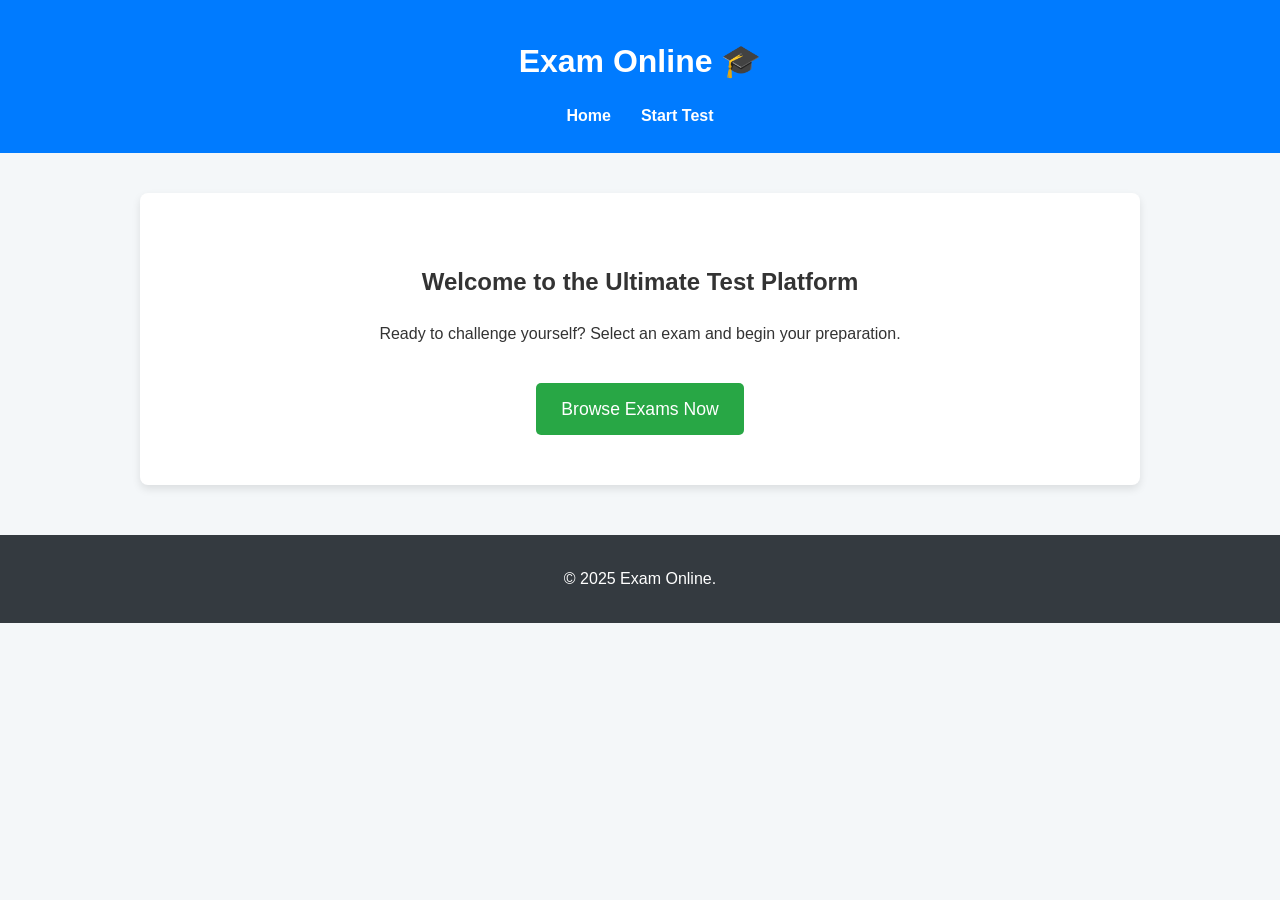
<file: index.html>
<!DOCTYPE html>
<html lang="en">
<head>
    <meta charset="UTF-8">
    <meta name="viewport" content="width=device-width, initial-scale=1.0">
    <title>Exam Online - Home</title>
    <link rel="stylesheet" href="styles.css"> 
</head>
<body>
    <header>
        <h1>Exam Online 🎓</h1>
        <nav>
            <ul>
                <li><a href="index.html">Home</a></li>
                <li><a href="exams.html">Start Test</a></li>
            </ul>
        </nav>
    </header>

    <main class="container">
        <section class="hero-section">
            <h2>Welcome to the Ultimate Test Platform</h2>
            <p>Ready to challenge yourself? Select an exam and begin your preparation.</p>
            <a href="exams.html" class="cta-button">Browse Exams Now</a>
        </section>
    </main>

    <footer>
        <p>&copy; 2025 Exam Online.</p>
    </footer>
</body>
</html>
</file>
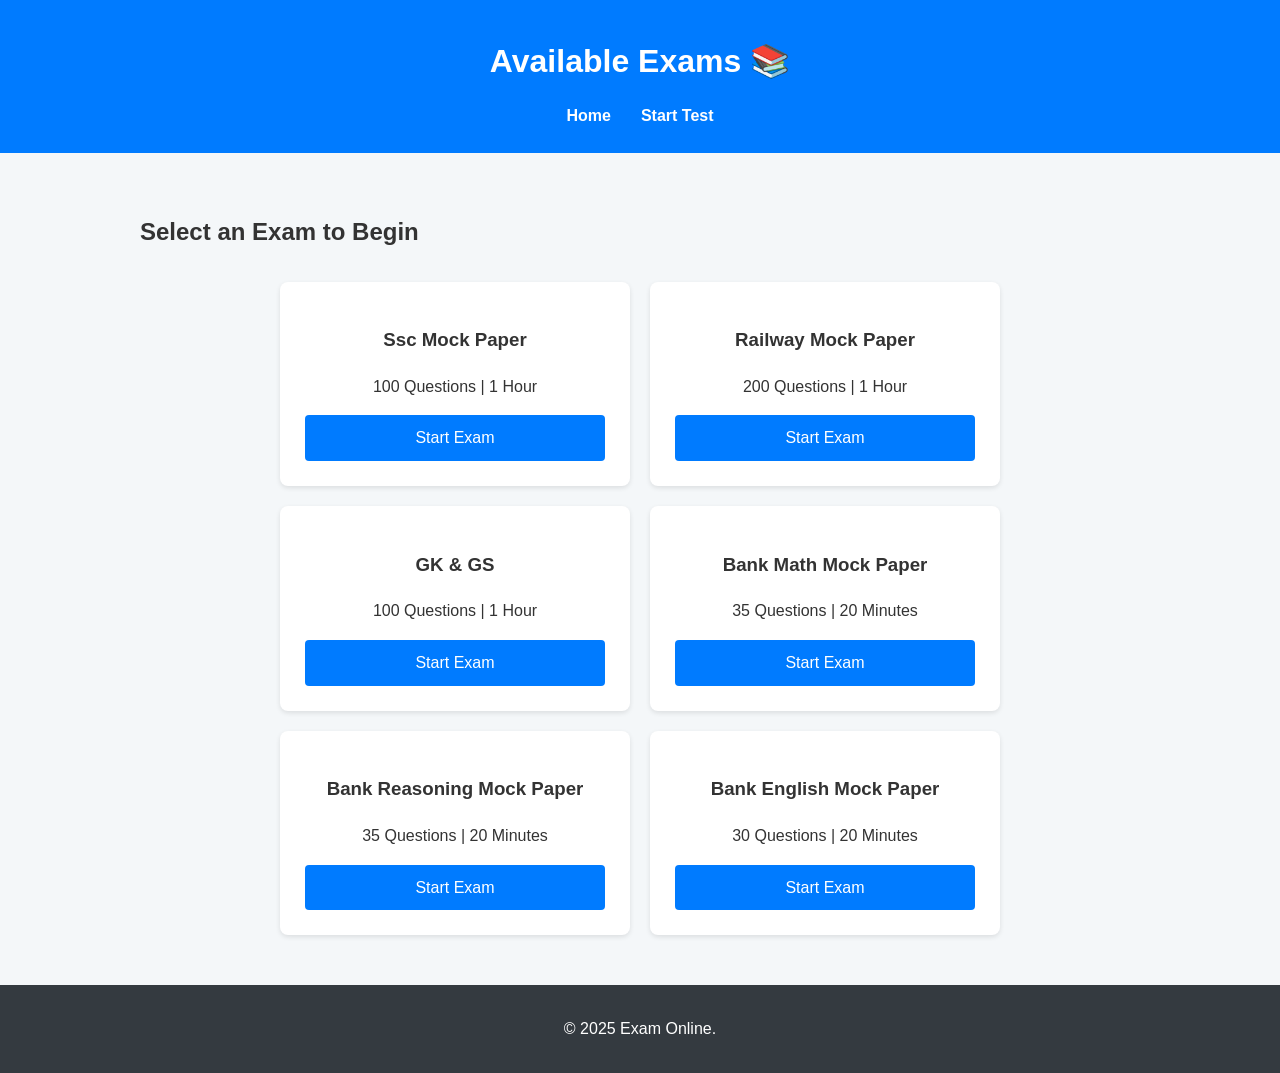
<file: exams.html>
<!DOCTYPE html>
<html lang="en">
<head>
    <meta charset="UTF-8">
    <meta name="viewport" content="width=device-width, initial-scale=1.0">
    <title>Available Exams</title>
    <link rel="stylesheet" href="styles.css"> 
</head>
<body>
    <header>
        <h1>Available Exams 📚</h1>
        <nav>
            <ul>
                <li><a href="index.html">Home</a></li>
                <li><a href="exams.html">Start Test</a></li>
            </ul>
        </nav>
    </header>

    <main class="container">
        <h2>Select an Exam to Begin</h2>
        <div class="exam-list">
            <div class="exam-card">
                <h3>Ssc Mock Paper</h3>
                <p>100 Questions | 1 Hour</p>
                <a href="ssc1.html" class="start-button">Start Exam</a>
            </div>
            <div class="exam-card">
                <h3>Railway Mock Paper</h3>
                <p>200 Questions | 1 Hour</p>
                <a href="test.html?exam=Railway" class="start-button">Start Exam</a>
            </div>
            <div class="exam-card">
                <h3>GK & GS </h3>
                <p>100 Questions | 1 Hour</p>
                <a href="gkgs.html" class="start-button">Start Exam</a>
            </div>
            
            <div class="exam-card">
                <h3>Bank Math Mock Paper</h3>
                <p>35 Questions | 20 Minutes</p>
                <a href="test.html?exam=Math" class="start-button">Start Exam</a>
            </div>
            <div class="exam-card">
                <h3>Bank Reasoning Mock Paper</h3>
                <p>35 Questions | 20 Minutes</p>
                <a href="test.html?exam=Reasoning" class="start-button">Start Exam</a>
            </div>
            <div class="exam-card">
                <h3>Bank English Mock Paper</h3>
                <p>30 Questions | 20 Minutes</p>
                <a href="test.html?exam=English" class="start-button">Start Exam</a>
            </div>
        </div>
    </main>

    <footer>
        <p>&copy; 2025 Exam Online.</p>
    </footer>
</body>

</html>
</file>
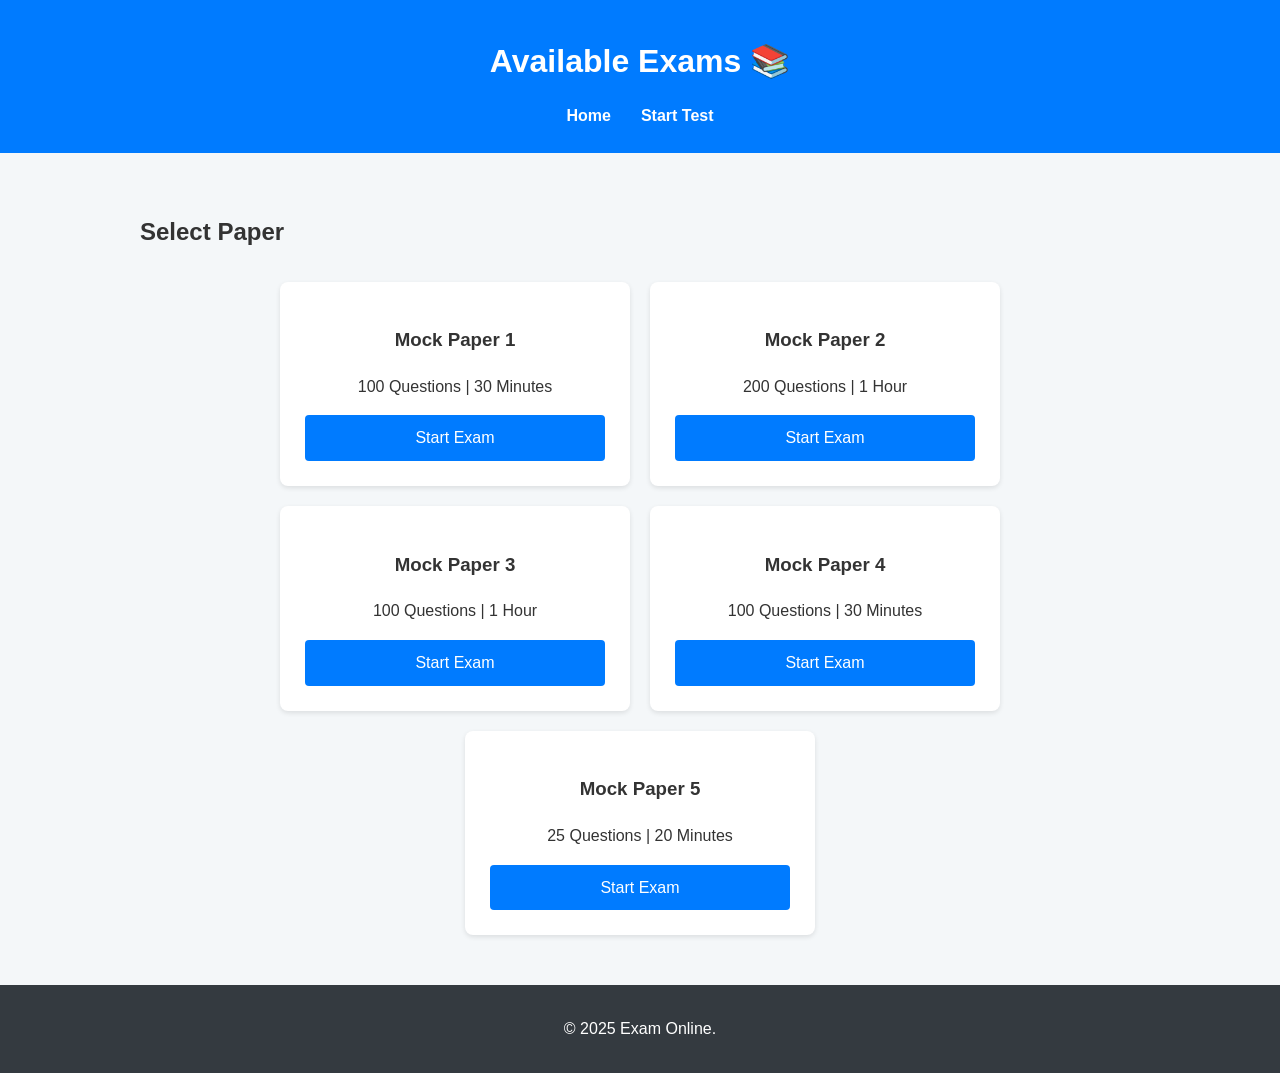
<file: gkgs.html>
<!DOCTYPE html>
<html lang="en">
<head>
    <meta charset="UTF-8">
    <meta name="viewport" content="width=device-width, initial-scale=1.0">
    <title>Available Exams</title>
    <link rel="stylesheet" href="styles.css"> 
</head>
<body>
    <header>
        <h1>Available Exams 📚</h1>
        <nav>
            <ul>
                <li><a href="index.html">Home</a></li>
                <li><a href="exams.html">Start Test</a></li>
            </ul>
        </nav>
    </header>

    <main class="container">
        <h2>Select Paper</h2>
        <div class="exam-list">
            <div class="exam-card">
                <h3>Mock Paper 1</h3>
                <p>100 Questions |  30 Minutes</p>
                <a href="gkgsp1.html" class="start-button">Start Exam</a>
            </div>
            <div class="exam-card">
                <h3>Mock Paper 2</h3>
                <p>200 Questions | 1 Hour</p>
                <a href="test.html?exam=Railway" class="start-button">Start Exam</a>
            </div>
            <div class="exam-card">
                <h3>Mock Paper 3 </h3>
                <p>100 Questions | 1 Hour</p>
                <a href="gkgs.html" class="start-button">Start Exam</a>
            </div>
            
            <div class="exam-card">
                <h3>Mock Paper 4</h3>
                <p>100 Questions | 30 Minutes</p>
                <a href="test.html?exam=Math" class="start-button">Start Exam</a>
            </div>
            <div class="exam-card">
                <h3>Mock Paper 5</h3>
                <p>25 Questions | 20 Minutes</p>
                <a href="test.html?exam=Reasoning" class="start-button">Start Exam</a>
            </div>
        </div>
    </main>

    <footer>
        <p>&copy; 2025 Exam Online.</p>
    </footer>
</body>
</html>
</file>
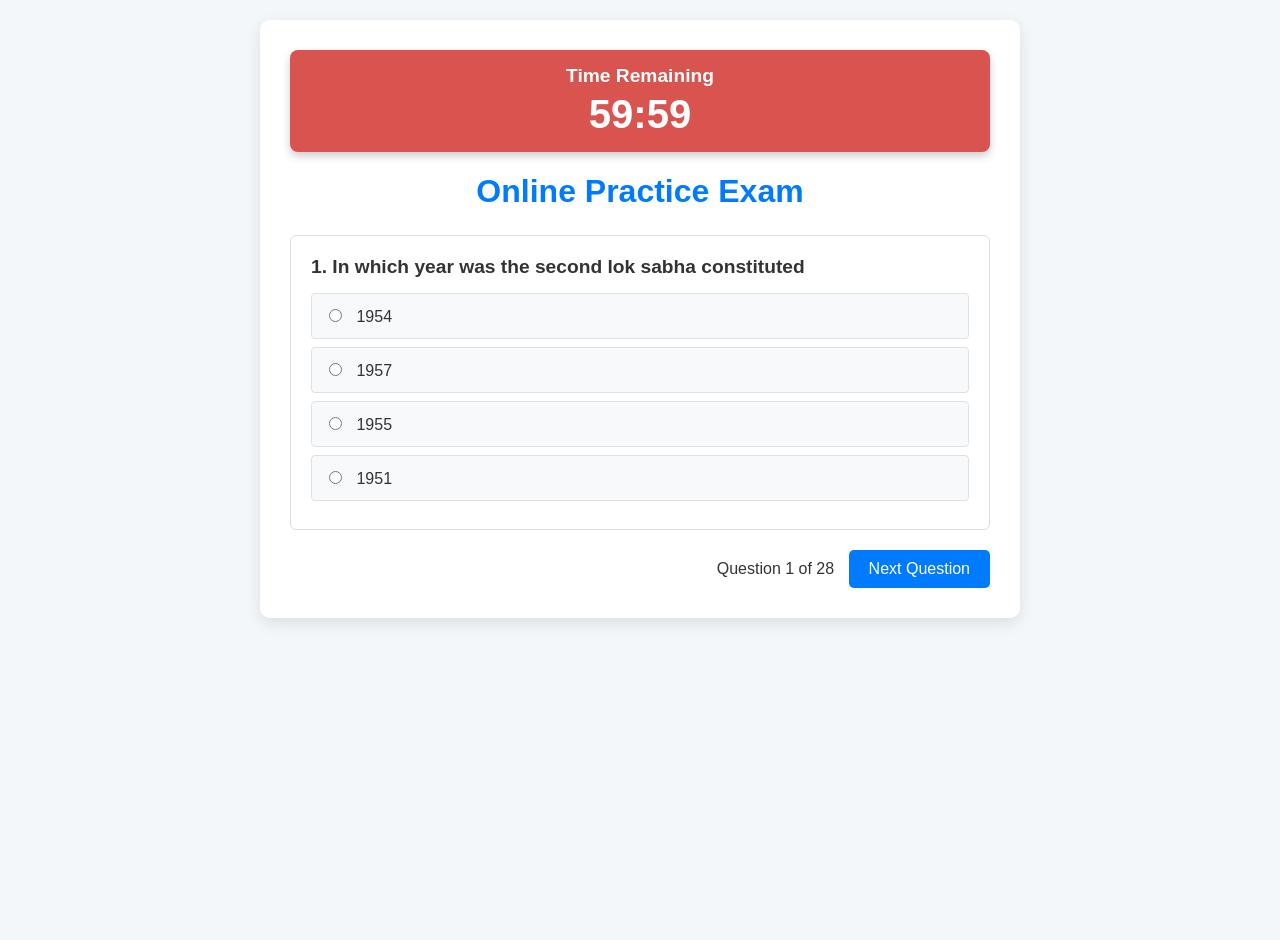
<file: gkgsp1.html>
<!DOCTYPE html>
<html lang="en">
<head>
    <meta charset="UTF-8">
    <meta name="viewport" content="width=device-width, initial-scale=1.0">
    <title>25-Question Single-View Exam</title>
    <style>
        /* --- CSS Styling --- */
        body {
            font-family: Arial, sans-serif;
            background-color: #f4f7f9;
            margin: 0;
            padding: 20px;
            color: #333;
            display: flex;
            justify-content: center;
            align-items: flex-start;
            min-height: 100vh;
        }

        .exam-container {
            width: 100%;
            max-width: 700px;
            background-color: white;
            padding: 30px;
            border-radius: 10px;
            box-shadow: 0 5px 15px rgba(0, 0, 0, 0.1);
        }

        h1 {
            color: #007bff;
            text-align: center;
            margin-bottom: 25px;
        }

        /* Question Blocks - Only one is visible at a time */
        .question-block {
            padding: 20px;
            border: 1px solid #ddd;
            border-radius: 6px;
            margin-bottom: 20px;
            display: none; /* KEY: Hide all questions by default */
        }

        .question-block.active {
            display: block; /* KEY: Show only the active question */
        }

        .question-text {
            font-size: 1.2em;
            margin-bottom: 15px;
            font-weight: bold;
        }

        .options label {
            display: block;
            background-color: #f8f9fa;
            padding: 12px;
            margin: 8px 0;
            border-radius: 4px;
            cursor: pointer;
            border: 1px solid #dee2e6;
            transition: background-color 0.2s;
        }

        .options label:hover {
            background-color: #e9ecef;
        }

        .options input[type="radio"] {
            margin-right: 10px;
        }
        
        /* Navigation and Buttons */
        .navigation {
            text-align: right;
            margin-top: 20px;
        }

        .nav-button {
            padding: 10px 20px;
            border: none;
            border-radius: 5px;
            font-size: 1em;
            cursor: pointer;
            margin-left: 10px;
            transition: background-color 0.2s;
        }

        #nextButton {
            background-color: #007bff;
            color: white;
        }

        #nextButton:hover {
            background-color: #0056b3;
        }

        #submitButton {
            background-color: #28a745;
            color: white;
            display: none; /* Initially hidden */
        }

        #submitButton:hover {
            background-color: #1e7e34;
        }

        /* Results Screen */
        #resultsScreen {
            text-align: center;
            padding: 40px;
            background-color: #e9f7ff;
            border-radius: 8px;
            border: 2px solid #007bff;
            display: none;
        }
        
        .final-score {
            font-size: 3em;
            color: #28a745;
            font-weight: bold;
            display: block;
            margin: 10px 0;
        }

        #timer-box {
            background-color: #d9534f; /* Red background for urgency */
            color: white;
            padding: 15px 30px;
            border-radius: 8px;
            box-shadow: 0 4px 8px rgba(0, 0, 0, 0.2);
            text-align: center;
            margin-bottom: 20px;
        }

        #timer-box h3 {
            margin: 0 0 5px 0;
            font-size: 1.2em;
        }

        #countdown {
            font-size: 2.5em;
            font-weight: bold;
        }

        .exam-content {
            width: 80%;
            max-width: 600px;
            padding: 20px;
            border: 1px solid #ddd;
            border-radius: 5px;
            background-color: #fff;
        } 


    </style>
</head>
<body>

    <div class="exam-container">

        <div id="timer-box">
            <h3>Time Remaining</h3>
            <div id="countdown">20:00</div>
        </div>
    
       

        <h1>Online Practice Exam</h1>
        
        <form id="quizForm">
            <div id="q1" class="question-block active">
                <div class="question-text">1. In which year was the second lok sabha constituted</div>
                <div class="options">
                    <label><input type="radio" name="q1_answer" value="A"> 1954</label>
                    <label><input type="radio" name="q1_answer" value="B"> 1957</label>
                    <label><input type="radio" name="q1_answer" value="C"> 1955</label>
                    <label><input type="radio" name="q1_answer" value="D"> 1951</label>
                </div>
            </div>

            <div id="q2" class="question-block">
                <div class="question-text">2. If the budget is defeated in the legislature of a state what happens?</div>
                <div class="options">
                    <label><input type="radio" name="q2_answer" value="A"> Only the finance minister has to resgin</label>
                    <label><input type="radio" name="q2_answer" value="B"> the council of minister along with the chief minister has to resgin</label>
                    <label><input type="radio" name="q2_answer" value="C"> re-eletion is order</label>
                    <label><input type="radio" name="q2_answer" value="D"> The finance minister is suspended</label>
                </div>
            </div>

            <div id="q3" class="question-block"><div class="question-text">3. The election held to fill a vacancy arising during the tenure of the government is know as what?</div>
                <div class="options">
                    <label><input type="radio" name="q3_answer" value="A"> council election</label>
                    <label><input type="radio" name="q3_answer" value="B"> By election </label>
                    <label><input type="radio" name="q3_answer" value="C"> tri-election </label>
                    <label><input type="radio" name="q3_answer" value="D"> micro-election</label>
                </div>
            </div>
            <div id="q4" class="question-block"><div class="question-text">4. The vijay kelkar commitee was constituted to study and evaluate which of the following?</div><div class="options"><label><input type="radio" name="q4_answer" value="A"> poverty in india</label><label><input type="radio" name="q4_answer" value="B"> public-private partnership model</label><label><input type="radio" name="q4_answer" value="C"> privatization of air india</label><label><input type="radio" name="q4_answer" value="D"> status of sugar mills</label></div></div>
            <div id="q5" class="question-block"><div class="question-text">5. The autshoritative hindi text of the indian constitution was authorised to be published through which constitutional amendment?</div><div class="options"><label><input type="radio" name="q5_answer" value="A"> 59th amendment,1988</label><label><input type="radio" name="q5_answer" value="B"> 58th amendment,1987</label><label><input type="radio" name="q5_answer" value="C"> 57th amendment,1987</label><label><input type="radio" name="q5_answer" value="D"> 60th amendment,1988</label></div></div>
            <div id="q6" class="question-block"><div class="question-text">6. The indian national congress is a part of which political alliance?</div><div class="options"><label><input type="radio" name="q6_answer" value="A"> National democratic alliance</label><label><input type="radio" name="q6_answer" value="B"> Indian national developmental inclusive alliance</label><label><input type="radio" name="q6_answer" value="C"> janata parivar</label><label><input type="radio" name="q6_answer" value="D"> rashtra parivar</label></div></div>
            <div id="q7" class="question-block"><div class="question-text">7. Which of the following countries follows the"First Past the Post" electoral system?</div><div class="options"><label><input type="radio" name="q7_answer" value="A"> United kingdom</label><label><input type="radio" name="q7_answer" value="B"> Israel</label><label><input type="radio" name="q7_answer" value="C"> Denmark</label><label><input type="radio" name="q7_answer" value="D"> Netherland</label></div></div>
            
            <div id="q8" class="question-block">
                <div class="question-text">8. Who proposed the construction of the Victoria Memorial in Kolkata?</div>
                <div class="options">
                    <label><input type="radio" name="q25_answer" value="A"> Lord William Bentinck</label>
                    <label><input type="radio" name="q25_answer" value="B"> Lord Curzon</label>
                    <label><input type="radio" name="q25_answer" value="C"> William Hastings</label>
                    <label><input type="radio" name="q25_answer" value="D"> Lord Canning</label>
                </div>
            </div>

            <div id="q9_answer" class="question-block">
                <div class="question-text">9.In which year was Sri Aurobindo born?</div>
                <div class="options">
                    <label><input type="radio" name="q25_answer" value="A"> 1872</label>
                    <label><input type="radio" name="q25_answer" value="B"> 1772</label>
                    <label><input type="radio" name="q25_answer" value="C"> 1822</label>
                    <label><input type="radio" name="q25_answer" value="D"> 1922</label>
                </div>
            </div>

            <div id="q10_answer" class="question-block">
                <div class="question-text">10.In which year was the Rigveda manuscript included in UNESCO's 'Memory of the World Register'?</div>
                <div class="options">
                    <label><input type="radio" name="q25_answer" value="A"> 2004</label>
                    <label><input type="radio" name="q25_answer" value="B"> 2005</label>
                    <label><input type="radio" name="q25_answer" value="C"> 2006</label>
                    <label><input type="radio" name="q25_answer" value="D"> 2007</label>
                </div>
            </div>

            <div id="q11_answer" class="question-block">
                <div class="question-text">11. Which of the following countries gained independence from the United Kingdom?</div>
                <div class="options">
                    <label><input type="radio" name="q25_answer" value="A">  South Korea</label>
                    <label><input type="radio" name="q25_answer" value="B"> Uzbekistan</label>
                    <label><input type="radio" name="q25_answer" value="C"> Venezuela</label>
                    <label><input type="radio" name="q25_answer" value="D"> India</label>
                </div>
            </div>

            <div id="q12_answer" class="question-block">
                <div class="question-text">12. Which of the following controls the insurance
                business in India? </div>
                <div class="options">
                    <label><input type="radio" name="q25_answer" value="A"> IRDA</label>
                    <label><input type="radio" name="q25_answer" value="B"> IDBI</label>
                    <label><input type="radio" name="q25_answer" value="C"> RBI</label>
                    <label><input type="radio" name="q25_answer" value="D"> SEBI</label>
                </div>
            </div>

            <div id="q13_answer" class="question-block">
                <div class="question-text">13. As per the 2011 Census, what is the literacy rate of India?</div>
                <div class="options">
                    <label><input type="radio" name="q25_answer" value="A"> 74.04%</label>
                    <label><input type="radio" name="q25_answer" value="B"> 76.04%</label>
                    <label><input type="radio" name="q25_answer" value="C"> 78.04%</label>
                    <label><input type="radio" name="q25_answer" value="D">  72.04%</label>
                </div>
            </div>

            <div id="q14_answer" class="question-block">
                <div class="question-text">14. In an economy, besides income, what do people value?</div>
                <div class="options">
                    <label><input type="radio" name="q25_answer" value="A"> Only Freedom</label>
                    <label><input type="radio" name="q25_answer" value="B"> Only Equal Treatment</label>
                    <label><input type="radio" name="q25_answer" value="C"> EqualTreatment, Freedom and Security All</label>
                    <label><input type="radio" name="q25_answer" value="D">  Only Security</label>
                </div>
            </div>

            <div id="q15_answer" class="question-block">
                <div class="question-text">15. Which of the following is a multilevel global campaign to raise awareness about the importance of girls' education?</div>
                <div class="options">
                    <label><input type="radio" name="q25_answer" value="A"> Girl Rising</label>
                    <label><input type="radio" name="q25_answer" value="B"> Save Girls: Educate Girls</label>
                    <label><input type="radio" name="q25_answer" value="C">  Most Important Part of Our Life: Girls</label>
                    <label><input type="radio" name="q25_answer" value="D"> Education of Girls</label>
                </div>
            </div>

            <div id="q16_answer" class="question-block">
                <div class="question-text">16. When was the Planning Commission established </div>
                <div class="options">
                    <label><input type="radio" name="q25_answer" value="A"> 1947</label>
                    <label><input type="radio" name="q25_answer" value="B"> 1950</label>
                    <label><input type="radio" name="q25_answer" value="C"> 2000</label>
                    <label><input type="radio" name="q25_answer" value="D"> 2019</label>
                </div>
            </div>

            <div id="q17_answer" class="question-block">
                <div class="question-text">17. Who implements the monetary policy in
                India?</div>
                <div class="options">
                    <label><input type="radio" name="q25_answer" value="A"> Ministry of Finance </label>
                    <label><input type="radio" name="q25_answer" value="B">  Parliament</label>
                    <label><input type="radio" name="q25_answer" value="C"> RBI </label>
                    <label><input type="radio" name="q25_answer" value="D"> NITI Aayog </label>
                </div>
            </div>

            <div id="q18_answer" class="question-block">
                <div class="question-text">18.The Mission Indradhanush, an initiative of the Government of India, is associated with which of the following? </div>
                <div class="options">
                    <label><input type="radio" name="q25_answer" value="A"> Digitalisation</label>
                    <label><input type="radio" name="q25_answer" value="B"> Immunisation </label>
                    <label><input type="radio" name="q25_answer" value="C"> Cleanliness</label>
                    <label><input type="radio" name="q25_answer" value="D">  Highway Development</label>
                </div>
            </div>

            <div id="q19_answer" class="question-block">
                <div class="question-text">19. In which Indian state is the 'Silent Valley
                National Park' located?</div>
                <div class="options">
                    <label><input type="radio" name="q25_answer" value="A">  Tamil Nadu</label>
                    <label><input type="radio" name="q25_answer" value="B"> Kerala</label>
                    <label><input type="radio" name="q25_answer" value="C"> Karnataka</label>
                    <label><input type="radio" name="q25_answer" value="D"> Andhra Pradesh </label>
                </div>
            </div>

            <div id="q20_answer" class="question-block">
                <div class="question-text">20. Which of the following states has two houses in its state legislature?</div>
                <div class="options">
                    <label><input type="radio" name="q25_answer" value="A"> Gujarat</label>
                    <label><input type="radio" name="q25_answer" value="B">  Maharashtra</label>
                    <label><input type="radio" name="q25_answer" value="C"> Rajasthan</label>
                    <label><input type="radio" name="q25_answer" value="D">  Jharkhand</label>
                </div>
            </div>

            <div id="q21_answer" class="question-block">
                <div class="question-text">21. Which of the following is the only large river in the Indian desert?</div>
                <div class="options">
                    <label><input type="radio" name="q25_answer" value="A"> Kosi River</label>
                    <label><input type="radio" name="q25_answer" value="B">  Betwa River</label>
                    <label><input type="radio" name="q25_answer" value="C">  Luni River</label>
                    <label><input type="radio" name="q25_answer" value="D"> Banas River</label>
                </div>
            </div>

            <div id="q22_answer" class="question-block">
                <div class="question-text">22. Who is the author of the book 'Modi Government: New Surge of Communalism'?</div>
                <div class="options">
                    <label><input type="radio" name="q25_answer" value="A"> Pranab Mukherjee</label>
                    <label><input type="radio" name="q25_answer" value="B">  Jaswant Singh</label>
                    <label><input type="radio" name="q25_answer" value="C">  Sitaram Yechury</label>
                    <label><input type="radio" name="q25_answer" value="D">  M J Akbar</label>
                </div>
            </div>

            <div id="q23_answer" class="question-block">
                <div class="question-text">23. Aihole was the capital of the</div>
                <div class="options">
                    <label><input type="radio" name="q25_answer" value="A"> Chalukyas</label>
                    <label><input type="radio" name="q25_answer" value="B"> Pallavas</label>
                    <label><input type="radio" name="q25_answer" value="C"> Pandayas</label>
                    <label><input type="radio" name="q25_answer" value="D"> Cholas</label>
                </div>
            </div>

            <div id="q24_answer" class="question-block">
                <div class="question-text">24. Who among the following devised the policy 'Doctrine of Lapse'?</div>
                <div class="options">
                    <label><input type="radio" name="q25_answer" value="A"> Lord Dalhousie </label>
                    <label><input type="radio" name="q25_answer" value="B">  Lord Mountbatten</label>
                    <label><input type="radio" name="q25_answer" value="C">  Lord Cornwallis</label>
                    <label><input type="radio" name="q25_answer" value="D">  Lord Canning</label>
                </div>
            </div>

            <div id="q25_answer" class="question-block">
                <div class="question-text">25.Tankeswar Hazarika Borbayan received the Sangeet Natak Akademi Award for the year 2018 for his contribution to which classical dance of India? </div>
                <div class="options">
                    <label><input type="radio" name="q25_answer" value="A">  Kuchipudi</label>
                    <label><input type="radio" name="q25_answer" value="B">  Bharatanatyam</label>
                    <label><input type="radio" name="q25_answer" value="C"> Sattriya</label>
                    <label><input type="radio" name="q25_answer" value="D"> Kathak</label>
                </div>
            </div>

            <div id="q9_answer" class="question-block">
                <div class="question-text">8. </div>
                <div class="options">
                    <label><input type="radio" name="q25_answer" value="A"> </label>
                    <label><input type="radio" name="q25_answer" value="B"> </label>
                    <label><input type="radio" name="q25_answer" value="C"> </label>
                    <label><input type="radio" name="q25_answer" value="D"> </label>
                </div>
            </div>

            <div id="q9_answer" class="question-block">
                <div class="question-text">8. </div>
                <div class="options">
                    <label><input type="radio" name="q25_answer" value="A"> </label>
                    <label><input type="radio" name="q25_answer" value="B"> </label>
                    <label><input type="radio" name="q25_answer" value="C"> </label>
                    <label><input type="radio" name="q25_answer" value="D"> </label>
                </div>
            </div>

            <div id="q9_answer" class="question-block">
                <div class="question-text">8. </div>
                <div class="options">
                    <label><input type="radio" name="q25_answer" value="A"> </label>
                    <label><input type="radio" name="q25_answer" value="B"> </label>
                    <label><input type="radio" name="q25_answer" value="C"> </label>
                    <label><input type="radio" name="q25_answer" value="D"> </label>
                </div>
            </div>



            <div class="navigation">
                <span id="questionCounter">Question 1 of 25</span>
                <button type="button" id="nextButton" class="nav-button">Next Question</button>
                <button type="button" id="submitButton" class="nav-button">Submit Exam</button>
            </div>
        </form>
        
        <div id="resultsScreen">
            <h2>Exam Completed!</h2>
            <p>Your Final Score is:</p>
            <span class="final-score" id="finalScoreDisplay"></span>
            <p>Thank you for taking the test.</p>
        </div>
    </div>

    <script>
        const quizForm = document.getElementById('quizForm');
        const nextButton = document.getElementById('nextButton');
        const submitButton = document.getElementById('submitButton');
        const resultsScreen = document.getElementById('resultsScreen');
        const questionCounter = document.getElementById('questionCounter');
        
        // List of all question elements
        const questions = document.querySelectorAll('.question-block');
        const totalQuestions = questions.length;
        let currentQuestionIndex = 0;

        // Define the correct answers for grading (Server-side in a real app)
        const correctAnswers = {
            'q1_answer': 'B',  // 1957
            'q2_answer': 'B',  // the council of minister along with the chief minister has to resgin
            'q3_answer': 'B',  // By-election
            'q4_answer': 'B',  // public-private partnership model
            'q5_answer': 'B',  // 58th amendment,1987 art- 394 A
            'q6_answer': 'B',  // Indian national developmental inclusive alliance
            'q7_answer': 'D',  // Pacific
            'q8_answer': 'C',  // 8
            'q9_answer': 'B',  // Nile
            'q10_answer': 'A', // Hyper Text Markup Language
            'q11_answer': 'B', // Mitochondria
            'q12_answer': 'C', // Yen
            'q13_answer': 'C', // 2
            'q14_answer': 'C', // Carbon Dioxide
            'q15_answer': 'C', // Egypt
            'q16_answer': 'C', // 300,000 km/s
            'q17_answer': 'B', // Brain
            'q18_answer': 'C', // Ohm
            'q19_answer': 'D', // CSS
            'q20_answer': 'B', // Evaporation
            'q21_answer': 'C', // Da Vinci
            'q22_answer': 'B', // Nitrogen
            'q23_answer': 'B', // 1969
            'q24_answer': 'C', // 30
            'q25_answer': 'B'  // 2.72
        };

        // --- Core Functions ---

        function displayQuestion(index) {
            // 1. Hide all questions
            questions.forEach(q => q.classList.remove('active'));
            
            // 2. Show the current question
            questions[index].classList.add('active');
            
            // 3. Update the counter text
            questionCounter.textContent = `Question ${index + 1} of ${totalQuestions}`;

            // 4. Update button visibility
            if (index === totalQuestions - 1) {
                // If it's the last question
                nextButton.style.display = 'none';
                submitButton.style.display = 'inline-block';
            } else {
                // Not the last question
                nextButton.style.display = 'inline-block';
                submitButton.style.display = 'none';
            }
        }

        function handleNext() {
            if (currentQuestionIndex < totalQuestions - 1) {
                currentQuestionIndex++;
                displayQuestion(currentQuestionIndex);
            }
        }

        function handleSubmit(event) {
            event.preventDefault(); // Stop the form from submitting normally
            let score = 0;
            const formData = new FormData(quizForm);

            // Loop through all questions and check answers
            for (const [name, value] of formData.entries()) {
                if (correctAnswers[name] && correctAnswers[name] === value) {
                    score++;
                }
            }

            // Display results
            quizForm.style.display = 'none';
            resultsScreen.style.display = 'block';
            document.getElementById('finalScoreDisplay').textContent = `${score} / ${totalQuestions}`;
        }

        // --- Event Listeners ---
        
        nextButton.addEventListener('click', handleNext);
        submitButton.addEventListener('click', handleSubmit);

        // --- Initialization ---
        
        // Start by displaying the first question
        displayQuestion(currentQuestionIndex);

         // --- JAVASCRIPT LOGIC ---

        // Set the initial time in seconds (e.g., 5 minutes = 300 seconds)
        let totalSeconds = 3600; 
        const countdownDisplay = document.getElementById('countdown');
        let timerInterval;

        // Function to format the time (e.g., 5 -> 05)
        function formatTime(val) {
            return val < 10 ? "0" + val : val;
        }

        // Function to update the countdown display
        function updateCountdown() {
            // Check if time is up
            if (totalSeconds <= 0) {
                clearInterval(timerInterval); // Stop the timer
                countdownDisplay.textContent = "00:00";
                
                // CRITICAL: Action to take when time runs out
                // In a real exam, this would automatically submit the form
                alert("Time is up! Your answers will be automatically submitted.");
                
                // You would add submission code here, e.g.:
                // document.getElementById('examForm').submit();
                return; 
            }

            // Calculate minutes and seconds
            const minutes = formatTime(Math.floor(totalSeconds / 60));
            const seconds = formatTime(totalSeconds % 60);

            // Update the display element
            countdownDisplay.textContent = `${minutes}:${seconds}`;

            // Decrease the total seconds
            totalSeconds--;
        }

        // 1. Start the timer immediately when the page loads
        // The setInterval function calls updateCountdown every 1000ms (1 second)
        function startTimer() {
            // Call the function once immediately to show the initial time
            updateCountdown(); 
            // Then set the interval
            timerInterval = setInterval(updateCountdown, 1000);
        }

        // Call the function to start the timer
        startTimer();


    </script>

</body>
</html>
</file>
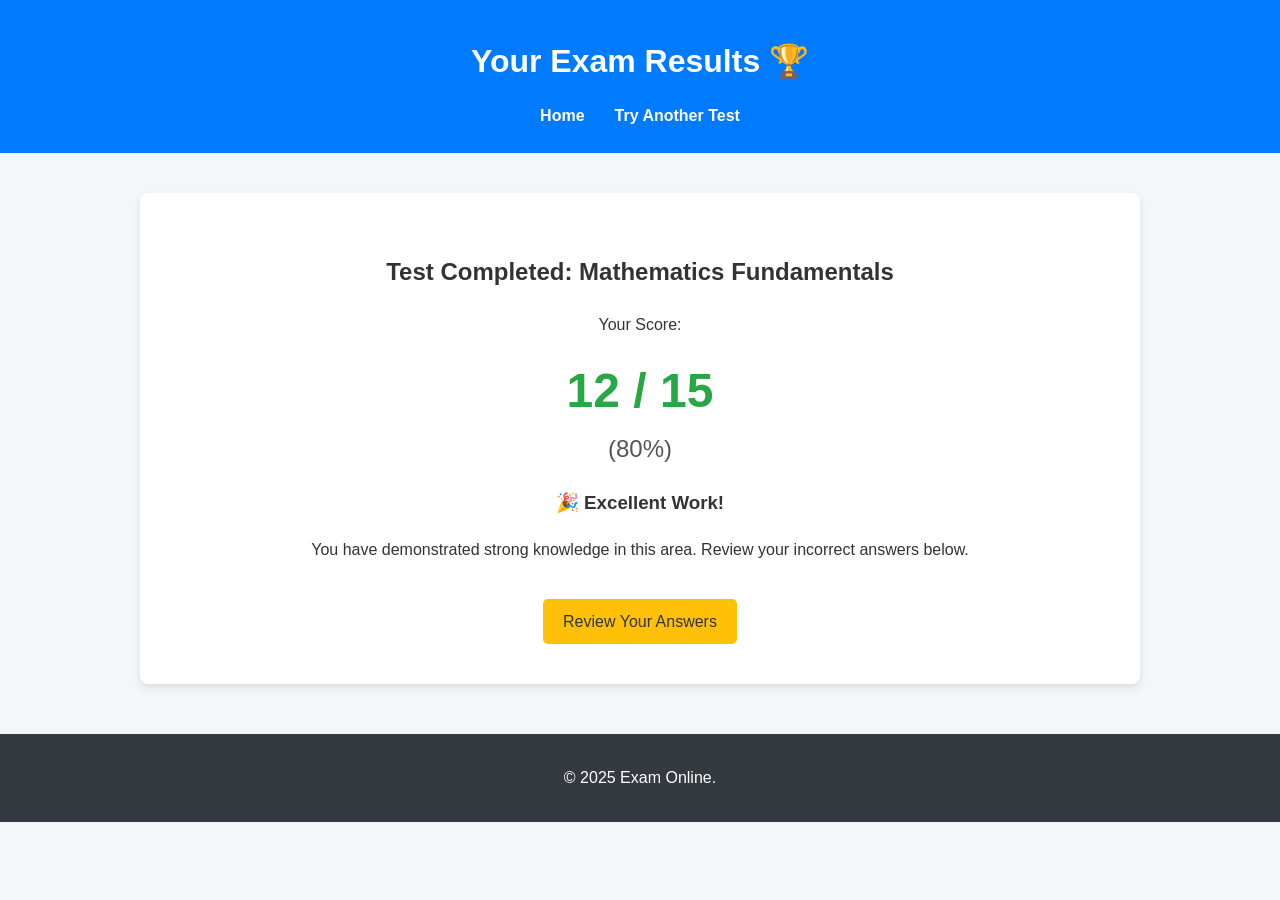
<file: results.html>
<!DOCTYPE html>
<html lang="en">
<head>
    <meta charset="UTF-8">
    <meta name="viewport" content="width=device-width, initial-scale=1.0">
    <title>Exam Results</title>
    <link rel="stylesheet" href="styles.css"> 
</head>
<body>
    <header>
        <h1>Your Exam Results 🏆</h1>
        <nav>
            <ul>
                <li><a href="index.html">Home</a></li>
                <li><a href="exams.html">Try Another Test</a></li>
            </ul>
        </nav>
    </header>

    <main class="container">
        <div class="results-summary">
            <h2>Test Completed: Mathematics Fundamentals</h2>
            
            <div class="score-display">
                <p>Your Score:</p>
                <span class="final-score">12 / 15</span> 
                <span class="percentage">(80%)</span>
            </div>

            <div class="feedback">
                <h3>🎉 Excellent Work!</h3>
                <p>You have demonstrated strong knowledge in this area. Review your incorrect answers below.</p>
            </div>

            <a href="#" class="review-button">Review Your Answers</a>
        </div>
    </main>

    <footer>
        <p>&copy; 2025 Exam Online.</p>
    </footer>
</body>
</html>
</file>
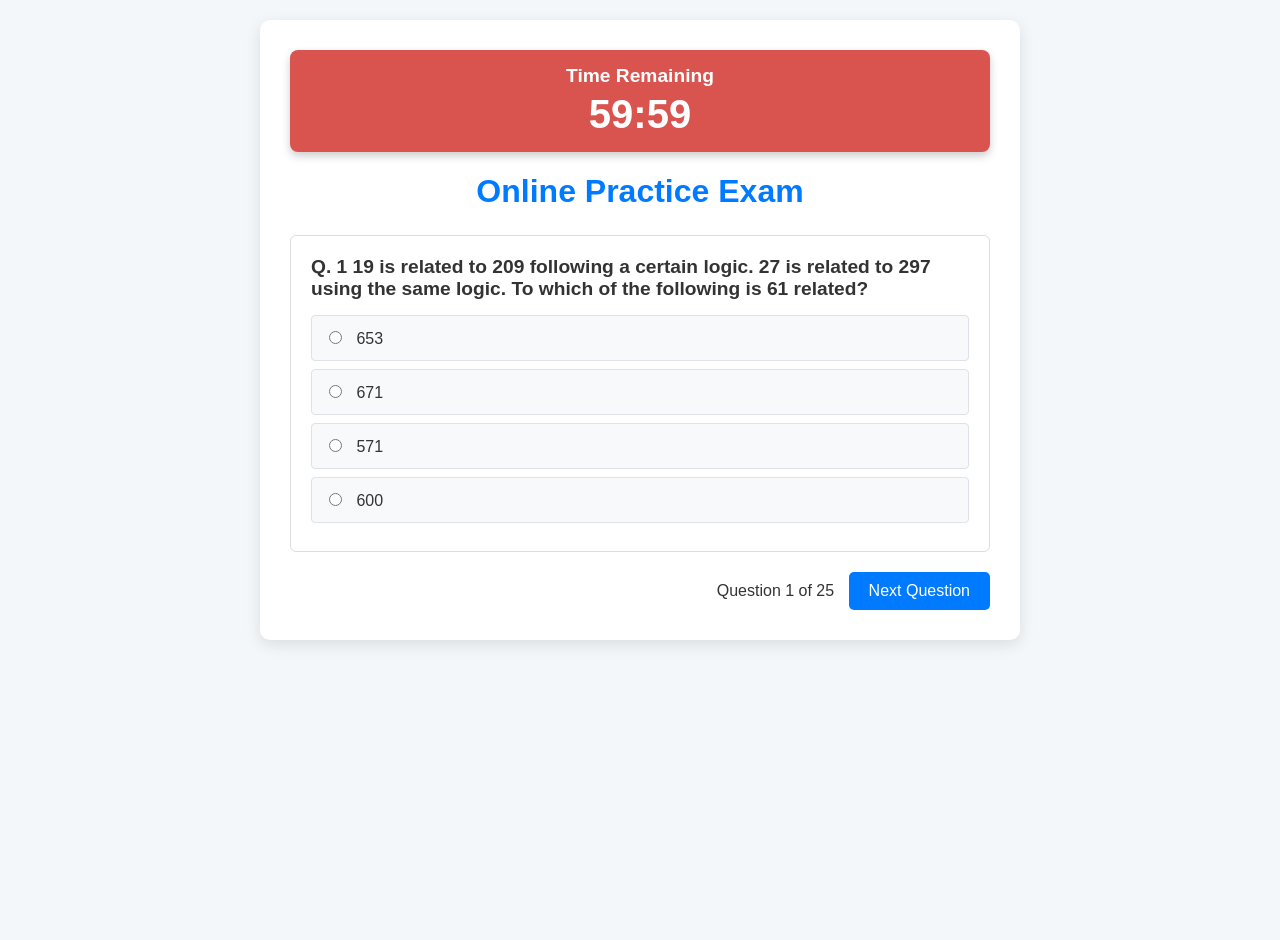
<file: ssc1.html>
<!DOCTYPE html>
<html lang="en">
<head>
    <meta charset="UTF-8">
    <meta name="viewport" content="width=device-width, initial-scale=1.0">
    <title>25-Question Single-View Exam</title>
    <style>
        /* --- CSS Styling --- */
        body {
            font-family: Arial, sans-serif;
            background-color: #f4f7f9;
            margin: 0;
            padding: 20px;
            color: #333;
            display: flex;
            justify-content: center;
            align-items: flex-start;
            min-height: 100vh;
        }

        .exam-container {
            width: 100%;
            max-width: 700px;
            background-color: white;
            padding: 30px;
            border-radius: 10px;
            box-shadow: 0 5px 15px rgba(0, 0, 0, 0.1);
        }

        h1 {
            color: #007bff;
            text-align: center;
            margin-bottom: 25px;
        }

        /* Question Blocks - Only one is visible at a time */
        .question-block {
            padding: 20px;
            border: 1px solid #ddd;
            border-radius: 6px;
            margin-bottom: 20px;
            display: none; /* KEY: Hide all questions by default */
        }

        .question-block.active {
            display: block; /* KEY: Show only the active question */
        }

        .question-text {
            font-size: 1.2em;
            margin-bottom: 15px;
            font-weight: bold;
        }

        .options label {
            display: block;
            background-color: #f8f9fa;
            padding: 12px;
            margin: 8px 0;
            border-radius: 4px;
            cursor: pointer;
            border: 1px solid #dee2e6;
            transition: background-color 0.2s;
        }

        .options label:hover {
            background-color: #e9ecef;
        }

        .options input[type="radio"] {
            margin-right: 10px;
        }
        
        /* Navigation and Buttons */
        .navigation {
            text-align: right;
            margin-top: 20px;
        }

        .nav-button {
            padding: 10px 20px;
            border: none;
            border-radius: 5px;
            font-size: 1em;
            cursor: pointer;
            margin-left: 10px;
            transition: background-color 0.2s;
        }

        #nextButton {
            background-color: #007bff;
            color: white;
        }

        #nextButton:hover {
            background-color: #0056b3;
        }

        #submitButton {
            background-color: #28a745;
            color: white;
            display: none; /* Initially hidden */
        }

        #submitButton:hover {
            background-color: #1e7e34;
        }

        /* Results Screen */
        #resultsScreen {
            text-align: center;
            padding: 40px;
            background-color: #e9f7ff;
            border-radius: 8px;
            border: 2px solid #007bff;
            display: none;
        }
        
        .final-score {
            font-size: 3em;
            color: #28a745;
            font-weight: bold;
            display: block;
            margin: 10px 0;
        }

        #timer-box {
            background-color: #d9534f; /* Red background for urgency */
            color: white;
            padding: 15px 30px;
            border-radius: 8px;
            box-shadow: 0 4px 8px rgba(0, 0, 0, 0.2);
            text-align: center;
            margin-bottom: 20px;
        }

        #timer-box h3 {
            margin: 0 0 5px 0;
            font-size: 1.2em;
        }

        #countdown {
            font-size: 2.5em;
            font-weight: bold;
        }

        .exam-content {
            width: 80%;
            max-width: 600px;
            padding: 20px;
            border: 1px solid #ddd;
            border-radius: 5px;
            background-color: #fff;
        } 


    </style>
</head>
<body>

    <div class="exam-container">

        <div id="timer-box">
            <h3>Time Remaining</h3>
            <div id="countdown">60:00</div>
        </div>
    
       

        <h1>Online Practice Exam</h1>
        
        <form id="quizForm">
            <div id="q1" class="question-block active">
                <div class="question-text">Q. 1 19 is related to 209 following a certain logic. 27 is related to 297 using the same logic. To which of the following is 61 related?</div>
                <div class="options">
                    <label><input type="radio" name="q1_answer" value="A"> 653</label>
                    <label><input type="radio" name="q1_answer" value="B"> 671</label>
                    <label><input type="radio" name="q1_answer" value="C"> 571</label>
                    <label><input type="radio" name="q1_answer" value="D"> 600</label>
                </div>
            </div>

            <div id="q2" class="question-block">
                <div class="question-text">Q. 2 31 is related to 152 by certain logic. 47 is related to 168 using the same logic. To which of the following is 66 related?</div>
                <div class="options">
                    <label><input type="radio" name="q2_answer" value="A"> 180</label>
                    <label><input type="radio" name="q2_answer" value="B"> 190</label>
                    <label><input type="radio" name="q2_answer" value="C"> 185</label>
                    <label><input type="radio" name="q2_answer" value="D"> 187</label>
                </div>
            </div>

            <div id="q3" class="question-block">
                <div class="question-text">Q. 3 In a certain code language, ‘NAME’ is written as ‘FNBO’ and ‘NANO’ is written as ‘POBO’. How will ‘NAIL’ be written in that language?</div>
                <div class="options">
                    <label><input type="radio" name="q3_answer" value="A"> MJOB</label>
                    <label><input type="radio" name="q3_answer" value="B"> MJOB</label>
                    <label><input type="radio" name="q3_answer" value="C"> MJOB</label>
                    <label><input type="radio" name="q3_answer" value="D"> MOBJ</label>
                </div>
            </div>
            <div id="q4" class="question-block">
                <div class="question-text">Q. 4 In a certain code language, ‘A + B’ means ‘A is the mother of B’, ‘A – B’ means ‘A is the father of B’, ‘A $ B’ means ‘A is the son of B’, ‘A % B’ means ‘A is the sister of B’, ‘A / B’ means ‘A is the wife of B’, and ‘A = B’ means ‘A is the brother of B’. Which of the following means A is the daughter of K?</div>
                <div class="options">
                    <label><input type="radio" name="q4_answer" value="A"> A + K / J – P = D</label>
                    <label><input type="radio" name="q4_answer" value="B"> J % P = K + A = D</label>
                    <label><input type="radio" name="q4_answer" value="C"> K + A / P – D % J</label>
                    <label><input type="radio" name="q4_answer" value="D"> D + K = A / P – J</label>
                </div>
            </div>
            <div id="q5" class="question-block">
                <div class="question-text">Q. 5 In a certain code language, ‘what where how’ is written as ‘aa dd ff’; ‘where there that’ is written as ‘dd zz pp’; ‘which what here’ is written as ‘ff kk ll’. How is ‘how’ written in that language?</div>
                <div class="options">
                    <label><input type="radio" name="q5_answer" value="A"> kk</label>
                    <label><input type="radio" name="q5_answer" value="B"> aa</label>
                    <label><input type="radio" name="q5_answer" value="C"> ff</label>
                    <label><input type="radio" name="q5_answer" value="D"> zz</label>
                </div>
            </div>
            <div id="q6" class="question-block">
                <div class="question-text"></div>
                <div class="options">
                    <label><input type="radio" name="q5_answer" value="A"> </label>
                    <label><input type="radio" name="q5_answer" value="B"> </label>
                    <label><input type="radio" name="q5_answer" value="C"> </label>
                    <label><input type="radio" name="q5_answer" value="D"> </label>
                </div>
            </div>
            <div id="q7" class="question-block">
                <div class="question-text"></div>
                <div class="options">
                    <label><input type="radio" name="q5_answer" value="A"> </label>
                    <label><input type="radio" name="q5_answer" value="B"> </label>
                    <label><input type="radio" name="q5_answer" value="C"> </label>
                    <label><input type="radio" name="q5_answer" value="D"> </label>
                </div>
            </div>
            <div id="q8" class="question-block">
                <div class="question-text"></div>
                <div class="options">
                    <label><input type="radio" name="q5_answer" value="A"> </label>
                    <label><input type="radio" name="q5_answer" value="B"> </label>
                    <label><input type="radio" name="q5_answer" value="C"> </label>
                    <label><input type="radio" name="q5_answer" value="D"> </label>
                </div>
            </div>
            <div id="q9" class="question-block">
                <div class="question-text"></div>
                <div class="options">
                    <label><input type="radio" name="q5_answer" value="A"> </label>
                    <label><input type="radio" name="q5_answer" value="B"> </label>
                    <label><input type="radio" name="q5_answer" value="C"> </label>
                    <label><input type="radio" name="q5_answer" value="D"> </label>
                </div>
            </div>
            <div id="q10" class="question-block">
                <div class="question-text"></div>
                <div class="options">
                    <label><input type="radio" name="q5_answer" value="A"> </label>
                    <label><input type="radio" name="q5_answer" value="B"> </label>
                    <label><input type="radio" name="q5_answer" value="C"> </label>
                    <label><input type="radio" name="q5_answer" value="D"> </label>
                </div>
            </div>
            <div id="q11" class="question-block">
                <div class="question-text"></div>
                <div class="options">
                    <label><input type="radio" name="q5_answer" value="A"> </label>
                    <label><input type="radio" name="q5_answer" value="B"> </label>
                    <label><input type="radio" name="q5_answer" value="C"> </label>
                    <label><input type="radio" name="q5_answer" value="D"> </label>
                </div>
            </div>
            <div id="q12" class="question-block">
                <div class="question-text"></div>
                <div class="options">
                    <label><input type="radio" name="q5_answer" value="A"> </label>
                    <label><input type="radio" name="q5_answer" value="B"> </label>
                    <label><input type="radio" name="q5_answer" value="C"> </label>
                    <label><input type="radio" name="q5_answer" value="D"> </label>
                </div>
            </div>
            <div id="q13" class="question-block">
                <div class="question-text"></div>
                <div class="options">
                    <label><input type="radio" name="q5_answer" value="A"> </label>
                    <label><input type="radio" name="q5_answer" value="B"> </label>
                    <label><input type="radio" name="q5_answer" value="C"> </label>
                    <label><input type="radio" name="q5_answer" value="D"> </label>
                </div>
            </div>
            <div id="q14" class="question-block">
                <div class="question-text"></div>
                <div class="options">
                    <label><input type="radio" name="q5_answer" value="A"> </label>
                    <label><input type="radio" name="q5_answer" value="B"> </label>
                    <label><input type="radio" name="q5_answer" value="C"> </label>
                    <label><input type="radio" name="q5_answer" value="D"> </label>
                </div>
            </div>
            <div id="q15" class="question-block">
                <div class="question-text"></div>
                <div class="options">
                    <label><input type="radio" name="q5_answer" value="A"> </label>
                    <label><input type="radio" name="q5_answer" value="B"> </label>
                    <label><input type="radio" name="q5_answer" value="C"> </label>
                    <label><input type="radio" name="q5_answer" value="D"> </label>
                </div>
            </div>
            <div id="q16" class="question-block">
                <div class="question-text"></div>
                <div class="options">
                    <label><input type="radio" name="q5_answer" value="A"> </label>
                    <label><input type="radio" name="q5_answer" value="B"> </label>
                    <label><input type="radio" name="q5_answer" value="C"> </label>
                    <label><input type="radio" name="q5_answer" value="D"> </label>
                </div>
            </div>
            <div id="q17" class="question-block">
                <div class="question-text"></div>
                <div class="options">
                    <label><input type="radio" name="q5_answer" value="A"> </label>
                    <label><input type="radio" name="q5_answer" value="B"> </label>
                    <label><input type="radio" name="q5_answer" value="C"> </label>
                    <label><input type="radio" name="q5_answer" value="D"> </label>
                </div>
            </div>
            <div id="q18" class="question-block">
                <div class="question-text"></div>
                <div class="options">
                    <label><input type="radio" name="q5_answer" value="A"> </label>
                    <label><input type="radio" name="q5_answer" value="B"> </label>
                    <label><input type="radio" name="q5_answer" value="C"> </label>
                    <label><input type="radio" name="q5_answer" value="D"> </label>
                </div>
            </div>
            <div id="q19" class="question-block">
                <div class="question-text"></div>
                <div class="options">
                    <label><input type="radio" name="q5_answer" value="A"> </label>
                    <label><input type="radio" name="q5_answer" value="B"> </label>
                    <label><input type="radio" name="q5_answer" value="C"> </label>
                    <label><input type="radio" name="q5_answer" value="D"> </label>
                </div>
            </div>
            <div id="q20" class="question-block">
                <div class="question-text"></div>
                <div class="options">
                    <label><input type="radio" name="q5_answer" value="A"> </label>
                    <label><input type="radio" name="q5_answer" value="B"> </label>
                    <label><input type="radio" name="q5_answer" value="C"> </label>
                    <label><input type="radio" name="q5_answer" value="D"> </label>
                </div>
            </div>
            <div id="q21" class="question-block">
                <div class="question-text"></div>
                <div class="options">
                    <label><input type="radio" name="q5_answer" value="A"> </label>
                    <label><input type="radio" name="q5_answer" value="B"> </label>
                    <label><input type="radio" name="q5_answer" value="C"> </label>
                    <label><input type="radio" name="q5_answer" value="D"> </label>
                </div>
            </div>
            <div id="q22" class="question-block">
                <div class="question-text"></div>
                <div class="options">
                    <label><input type="radio" name="q5_answer" value="A"> </label>
                    <label><input type="radio" name="q5_answer" value="B"> </label>
                    <label><input type="radio" name="q5_answer" value="C"> </label>
                    <label><input type="radio" name="q5_answer" value="D"> </label>
                </div>
            </div>
            <div id="q23" class="question-block">
                <div class="question-text"></div>
                <div class="options">
                    <label><input type="radio" name="q5_answer" value="A"> </label>
                    <label><input type="radio" name="q5_answer" value="B"> </label>
                    <label><input type="radio" name="q5_answer" value="C"> </label>
                    <label><input type="radio" name="q5_answer" value="D"> </label>
                </div>
            </div>
            <div id="q24" class="question-block">
                <div class="question-text"></div>
                <div class="options">
                    <label><input type="radio" name="q5_answer" value="A"> </label>
                    <label><input type="radio" name="q5_answer" value="B"> </label>
                    <label><input type="radio" name="q5_answer" value="C"> </label>
                    <label><input type="radio" name="q5_answer" value="D"> </label>
                </div>
            </div>
            
            <div id="q25" class="question-block">
                <div class="question-text">25. What is the approximate value of the number $e$ (Euler's number) to two decimal places?</div>
                <div class="options">
                    <label><input type="radio" name="q25_answer" value="A"> 3.14</label>
                    <label><input type="radio" name="q25_answer" value="B"> 2.72</label>
                    <label><input type="radio" name="q25_answer" value="C"> 1.61</label>
                    <label><input type="radio" name="q25_answer" value="D"> 4.00</label>
                </div>
            </div>

            <div class="navigation">
                <span id="questionCounter">Question 1 of 25</span>
                <button type="button" id="nextButton" class="nav-button">Next Question</button>
                <button type="button" id="submitButton" class="nav-button">Submit Exam</button>
            </div>
        </form>
        
        <div id="resultsScreen">
            <h2>Exam Completed!</h2>
            <p>Your Final Score is:</p>
            <span class="final-score" id="finalScoreDisplay"></span>
            <p>Thank you for taking the test.</p>
        </div>
    </div>

    <script>
        const quizForm = document.getElementById('quizForm');
        const nextButton = document.getElementById('nextButton');
        const submitButton = document.getElementById('submitButton');
        const resultsScreen = document.getElementById('resultsScreen');
        const questionCounter = document.getElementById('questionCounter');
        
        // List of all question elements
        const questions = document.querySelectorAll('.question-block');
        const totalQuestions = questions.length;
        let currentQuestionIndex = 0;

        // Define the correct answers for grading (Server-side in a real app)
        const correctAnswers = {
            'q1_answer': 'C',  // Paris
            'q2_answer': 'C',  // 7
            'q3_answer': 'A',  // 45
            'q4_answer': 'B',  // Mars
            'q5_answer': 'C',  // Shakespeare
            'q6_answer': 'B',  // H2O
            'q7_answer': 'D',  // Pacific
            'q8_answer': 'C',  // 8
            'q9_answer': 'B',  // Nile
            'q10_answer': 'A', // Hyper Text Markup Language
            'q11_answer': 'B', // Mitochondria
            'q12_answer': 'C', // Yen
            'q13_answer': 'C', // 2
            'q14_answer': 'C', // Carbon Dioxide
            'q15_answer': 'C', // Egypt
            'q16_answer': 'C', // 300,000 km/s
            'q17_answer': 'B', // Brain
            'q18_answer': 'C', // Ohm
            'q19_answer': 'D', // CSS
            'q20_answer': 'B', // Evaporation
            'q21_answer': 'C', // Da Vinci
            'q22_answer': 'B', // Nitrogen
            'q23_answer': 'B', // 1969
            'q24_answer': 'C', // 30
            'q25_answer': 'B'  // 2.72
        };

        // --- Core Functions ---

        function displayQuestion(index) {
            // 1. Hide all questions
            questions.forEach(q => q.classList.remove('active'));
            
            // 2. Show the current question
            questions[index].classList.add('active');
            
            // 3. Update the counter text
            questionCounter.textContent = `Question ${index + 1} of ${totalQuestions}`;

            // 4. Update button visibility
            if (index === totalQuestions - 1) {
                // If it's the last question
                nextButton.style.display = 'none';
                submitButton.style.display = 'inline-block';
            } else {
                // Not the last question
                nextButton.style.display = 'inline-block';
                submitButton.style.display = 'none';
            }
        }

        function handleNext() {
            if (currentQuestionIndex < totalQuestions - 1) {
                currentQuestionIndex++;
                displayQuestion(currentQuestionIndex);
            }
        }

        function handleSubmit(event) {
            event.preventDefault(); // Stop the form from submitting normally
            let score = 0;
            const formData = new FormData(quizForm);

            // Loop through all questions and check answers
            for (const [name, value] of formData.entries()) {
                if (correctAnswers[name] && correctAnswers[name] === value) {
                    score++;
                }
            }

            // Display results
            quizForm.style.display = 'none';
            resultsScreen.style.display = 'block';
            document.getElementById('finalScoreDisplay').textContent = `${score} / ${totalQuestions}`;
        }

        // --- Event Listeners ---
        
        nextButton.addEventListener('click', handleNext);
        submitButton.addEventListener('click', handleSubmit);

        // --- Initialization ---
        
        // Start by displaying the first question
        displayQuestion(currentQuestionIndex);

         // --- JAVASCRIPT LOGIC ---

        // Set the initial time in seconds (e.g., 5 minutes = 300 seconds)
        let totalSeconds = 3600; 
        const countdownDisplay = document.getElementById('countdown');
        let timerInterval;

        // Function to format the time (e.g., 5 -> 05)
        function formatTime(val) {
            return val < 10 ? "0" + val : val;
        }

        // Function to update the countdown display
        function updateCountdown() {
            // Check if time is up
            if (totalSeconds <= 0) {
                clearInterval(timerInterval); // Stop the timer
                countdownDisplay.textContent = "00:00";
                
                // CRITICAL: Action to take when time runs out
                // In a real exam, this would automatically submit the form
                alert("Time is up! Your answers will be automatically submitted.");
                
                // You would add submission code here, e.g.:
                // document.getElementById('examForm').submit();
                return; 
            }

            // Calculate minutes and seconds
            const minutes = formatTime(Math.floor(totalSeconds / 60));
            const seconds = formatTime(totalSeconds % 60);

            // Update the display element
            countdownDisplay.textContent = `${minutes}:${seconds}`;

            // Decrease the total seconds
            totalSeconds--;
        }

        // 1. Start the timer immediately when the page loads
        // The setInterval function calls updateCountdown every 1000ms (1 second)
        function startTimer() {
            // Call the function once immediately to show the initial time
            updateCountdown(); 
            // Then set the interval
            timerInterval = setInterval(updateCountdown, 1000);
        }

        // Call the function to start the timer
        startTimer();


    </script>

</body>
</html>
</file>
<file: styles.css>
/* General Reset and Base Styles */
body {
    font-family: Arial, sans-serif;
    margin: 0;
    padding: 0;
    background-color: #f4f7f9;
    color: #333;
    line-height: 1.6;
}

.container {
    width: 90%;
    max-width: 1000px;
    margin: 20px auto;
    padding: 20px;
}

/* Header and Navigation */
header {
    background-color: #007bff;
    color: white;
    padding: 15px 0;
    text-align: center;
}

header h1 {
    margin-bottom: 5px;
}

nav ul {
    list-style: none;
    padding: 0;
    margin: 0;
    display: flex;
    justify-content: center;
}

nav ul li a {
    color: white;
    text-decoration: none;
    font-weight: bold;
    padding: 10px 15px;
    display: block;
}

/* Hero Section (index.html) */
.hero-section {
    background-color: white;
    padding: 50px;
    text-align: center;
    border-radius: 8px;
    box-shadow: 0 4px 8px rgba(0, 0, 0, 0.1);
}

.cta-button {
    display: inline-block;
    background-color: #28a745;
    color: white;
    padding: 12px 25px;
    text-decoration: none;
    border-radius: 5px;
    font-size: 1.1em;
    margin-top: 20px;
}

/* Exam List (exams.html) */
.exam-list {
    display: flex;
    flex-wrap: wrap;
    gap: 20px;
    justify-content: center;
    margin-top: 30px;
}

.exam-card {
    background-color: white;
    padding: 25px;
    border-radius: 8px;
    box-shadow: 0 2px 5px rgba(0, 0, 0, 0.1);
    width: 300px;
    text-align: center;
}

.start-button {
    display: block;
    background-color: #007bff;
    color: white;
    padding: 10px;
    text-decoration: none;
    border-radius: 4px;
    margin-top: 15px;
}

/* Test Page (test.html) */
.timer {
    font-size: 1.5em;
    color: #dc3545;
    font-weight: bold;
    text-align: right;
    margin-bottom: 20px;
}

.question-block {
    background-color: white;
    padding: 20px;
    border-radius: 8px;
    box-shadow: 0 2px 4px rgba(0, 0, 0, 0.05);
    margin-bottom: 20px;
}

.options label {
    display: block;
    background-color: #f8f9fa;
    padding: 12px;
    margin: 8px 0;
    border-radius: 4px;
    cursor: pointer;
    border: 1px solid #dee2e6;
}

.options label:hover {
    background-color: #e9ecef;
}

.options input[type="radio"] {
    margin-right: 10px;
}

.actions {
    text-align: center;
    margin-top: 30px;
}

.action-button {
    padding: 10px 20px;
    border: none;
    border-radius: 4px;
    font-size: 16px;
    cursor: pointer;
    margin: 0 5px;
}

.submit {
    background-color: #007bff;
    color: white;
}

/* Results Page (results.html) */
.results-summary {
    background-color: white;
    padding: 40px;
    text-align: center;
    border-radius: 8px;
    box-shadow: 0 4px 8px rgba(0, 0, 0, 0.1);
}

.score-display {
    margin: 20px 0;
}

.final-score {
    font-size: 3em;
    font-weight: bold;
    color: #28a745; 
    display: block;
}

.percentage {
    font-size: 1.5em;
    color: #555;
    display: block;
}

.review-button {
    display: inline-block;
    background-color: #ffc107;
    color: #333;
    padding: 10px 20px;
    text-decoration: none;
    border-radius: 5px;
    margin-top: 20px;
}

/* Footer */
footer {
    background-color: #343a40;
    color: white;
    text-align: center;
    padding: 15px 0;
    margin-top: 30px;
}
</file>
